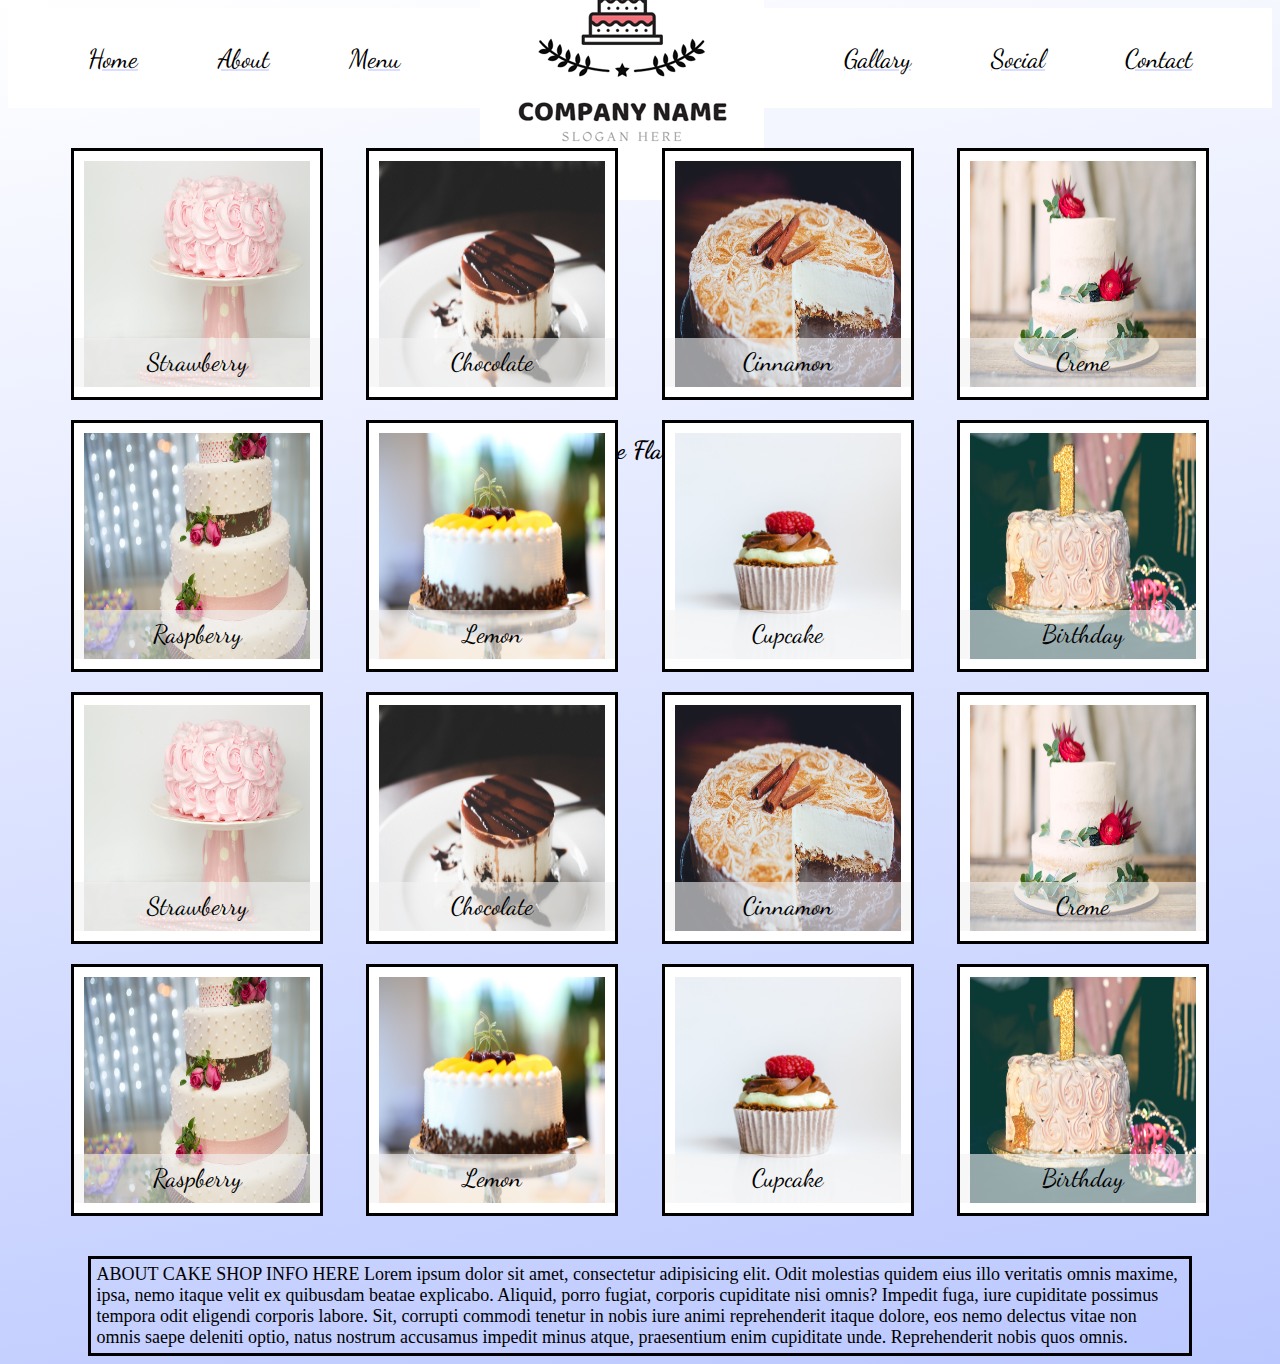
<file: index.html>
<!-- TODO:
 X gradiant hover
 X titles over cake PICTURES
 X center textcontainer
 X add cursive text
  text and descriptions over pics
email form
links to dropdown menu
social media links
link to my portfolio


 -->

<!DOCTYPE html>
<html>
  <head>
    <meta charset="UTF-8">
    <title>cake</title>
    <link rel="stylesheet" href="css/style.css">
    <link href="https://fonts.googleapis.com/css?family=Dancing+Script" rel="stylesheet">
  </head>
  <body>

    <nav>
      <div class="header">
        <li>Home</li>
        <li>About</li>
        <li>Menu</li>
        <img src="./img/cakelogo.png" class="yum" alt="cakestuff">
        <li>Gallary</li>
        <li>Social</li>
        <li>Contact</li>
      </div>
    </nav>

    <div class="text">
      Cake Flavors
    </div>


    <div class="cakecontainer">

      <div class="cakepix">
        <img src="./img/cake1.jpg" class="cakes" alt="cake1">
        <div class="banner"></div>
        <div class="caketext">Strawberry</div>
      </div>

      <div class="cakepix">
        <img src="./img/cake2.jpg" class="cakes" alt="cake1">
        <div class="banner"></div>
        <div class="caketext">Chocolate</div>

      </div>

      <div class="cakepix">
        <img src="./img/cake3.jpg" class="cakes" alt="cake1">
        <div class="banner"></div>
        <div class="caketext">Cinnamon</div>

      </div>

      <div class="cakepix">
        <img src="./img/cake4.jpg" class="cakes" alt="cake1">
        <div class="banner"></div>
        <div class="caketext">Creme</div>

      </div>

      <div class="cakepix">
        <img src="./img/cake5.jpg" class="cakes" alt="cake1">
        <div class="banner"></div>
        <div class="caketext">Raspberry</div>

      </div>

      <div class="cakepix">
        <img src="./img/cake6.jpg" class="cakes" alt="cake1">
        <div class="banner"></div>
        <div class="caketext">Lemon</div>

      </div>

      <div class="cakepix">
        <img src="./img/cake7.jpg" class="cakes" alt="cake1">
        <div class="banner"></div>
        <div class="caketext">Cupcake</div>

      </div>

      <div class="cakepix">
        <img src="./img/cake8.jpg" class="cakes" alt="cake1">
        <div class="banner"></div>
        <div class="caketext">Birthday</div>

      </div>

      <div class="cakepix">
        <img src="./img/cake1.jpg" class="cakes" alt="cake1">
        <div class="banner"></div>
        <div class="caketext">Strawberry</div>
      </div>

      <div class="cakepix">
        <img src="./img/cake2.jpg" class="cakes" alt="cake1">
        <div class="banner"></div>
        <div class="caketext">Chocolate</div>

      </div>

      <div class="cakepix">
        <img src="./img/cake3.jpg" class="cakes" alt="cake1">
        <div class="banner"></div>
        <div class="caketext">Cinnamon</div>

      </div>

      <div class="cakepix">
        <img src="./img/cake4.jpg" class="cakes" alt="cake1">
        <div class="banner"></div>
        <div class="caketext">Creme</div>

      </div>

      <div class="cakepix">
        <img src="./img/cake5.jpg" class="cakes" alt="cake1">
        <div class="banner"></div>
        <div class="caketext">Raspberry</div>

      </div>

      <div class="cakepix">
        <img src="./img/cake6.jpg" class="cakes" alt="cake1">
        <div class="banner"></div>
        <div class="caketext">Lemon</div>

      </div>

      <div class="cakepix">
        <img src="./img/cake7.jpg" class="cakes" alt="cake1">
        <div class="banner"></div>
        <div class="caketext">Cupcake</div>

      </div>

      <div class="cakepix">
        <img src="./img/cake8.jpg" class="cakes" alt="cake1">
        <div class="banner"></div>
        <div class="caketext">Birthday</div>

      </div>

</div>


      <div class="textcontainer">
        <div class="infotext">
          ABOUT CAKE SHOP INFO HERE Lorem ipsum dolor sit amet, consectetur adipisicing elit. Odit molestias quidem eius illo veritatis omnis maxime, ipsa, nemo itaque velit ex quibusdam beatae explicabo. Aliquid, porro fugiat, corporis cupiditate nisi omnis? Impedit fuga, iure cupiditate possimus tempora odit eligendi corporis labore. Sit, corrupti commodi tenetur in nobis iure animi reprehenderit itaque dolore, eos nemo delectus vitae non omnis saepe deleniti optio, natus nostrum accusamus impedit minus atque, praesentium enim cupiditate unde. Reprehenderit nobis quos omnis.
        </div>
      </div>

  </body>
</html>
</file>
<file: css/style.css>
body {
  background: linear-gradient(-10deg, #bbc8ff, #fff);
  min-height: 100vh;
  font-size: 18px;
}

.title {
  display: flex;
  align-items: center;
  margin: 20px 0 0 0;
  /* margin: 0 0 0 0; */
  justify-content: space-evenly;
  font-family: 'Dancing Script', cursive;
  /* background: rgba(219, 222, 255, 0.7); */
  font-size: 50px;
  font-weight: bold;
  /* text-decoration: black underline; */

}

.header {
  background-color: white;
  display: flex;
  align-items: center;
  justify-content: space-evenly;
  height: 100px;
  text-decoration: #dbdeff underline;
  list-style-type: none;
  flex-basis: 25%;
  width: auto;
  font-family: 'Dancing Script', cursive;
  font-size: 26px;
}

.button:hover {
  opacity: 0.2;
  transition: .4s;

}

.logo {
  height: 100%;
  /* widows: 95%; */
}

.cakecontainer{
  display: flex;
  flex-wrap: wrap;
  justify-content: space-evenly;
  padding: 30px;
  flex-grow: 1;
  /* position: relative; */
}

.cakepix {
  border: black solid;
  display: flex;
  padding: 10px;
  margin: 10px;
  flex-grow: 1;
  justify-content: space-around;
  align-items: center;
  max-width: 226px;
  min-width: 226px;
  min-height: 226px;
  max-height: 226px;
  background-color: white;
  position: relative;
}

.banner {
  display: flex;
  bottom: 10px;
  font-size: 25px;
  background-color: #f2f2f2;
  opacity: 0.6;
  width: 100%;
  height: 20%;
  position: absolute;
  justify-content: center;
  align-items: center;
}

.caketext {
  display: flex;
  font-family: 'Dancing Script', cursive;
  bottom: 10px;
  font-size: 25px;
  width: 100%;
  height: 20%;
  position: absolute;
  justify-content: center;
  align-items: center;
}



.cakes {
  max-width: 226px;
  min-width: 226px;
  min-height: 226px;
  max-height: 226px;
}

.cakes:hover {
  opacity: 0.2;
  transition: .4s;

}

.textcontainer{
  display: flex;
  position: relative;
  align-items: center;
  justify-content: center;
}

.infotext {
  border: solid;
  padding: 5px;
  align-self: flex-start;
  width: 86%;

}

.overlay {
  position: absolute;
  top: 0;
  bottom: 0;
  left: 0;
  right: 0;
  height: 100%;
  width: 100%;
  opacity: 0;
  transition: .5s ease;
  background-color: white;
  display: flex;
}

.text {
  color: black;
  /* opacity: 0.1; */
  font-size: 20px;
  position: absolute;
  margin: 0;
  padding: 0;
  top: 50%;
  left: 50%;
  transform: translate(-50%, -50%);
  width: 75%;
  /* height: 100%; */
  font-size: 25px;


  display: flex;
  align-items: center;
  margin: 20px 0 0 0;
  margin: 0 0 0 0;
  justify-content: space-evenly;
  font-family: 'Dancing Script', cursive;
  font-weight: bold;
}

.cakepix:hover .overlay {
  opacity: 1;
}

.aboutcontainer{
  display: flex;
  justify-content: center;
}

.abouttext {
  border: solid;
  padding: 5px;
  position: absolute;
  margin-top: 20px;
  margin-left: 20px;
  justify-content: center;
  /* width: 100%; */
}

.abouttext1 {

    border: solid;
    padding: 20px;
    margin-top: 100px;
    margin-left: 20px;
    width: 45%;
    height: 100px;
}

.aboutcontainer1 {
  display: flex;
  justify-content: flex-end;
}

.aboutcontainer2 {
    display: flex;
    /* justify-content: center; */
}

.abouttext2 {
  border: solid;
  padding: 20px;
  margin-top: -146px;
  margin-left: 20px;
  width: 45%;
  height: 100px;

}

.aboutcontainerbottom{
  display: flex;
  justify-content: center;
}

.aboutbottom {
  border: solid;
  padding: 20px;
  margin-top: 50px;
  width: 45%;
  height: 100%;
}

.textcontainermenu {
  display: flex;
flex-wrap: wrap;
justify-content: flex-end;
width: 50%;
}

.menutext {
  font-size: 10px;
justify-content: center;
font-family: 'Dancing Script', cursive;

}

.menutext1 {
  border: solid;
  font-family: 'Dancing Script', cursive;

}
</file>
